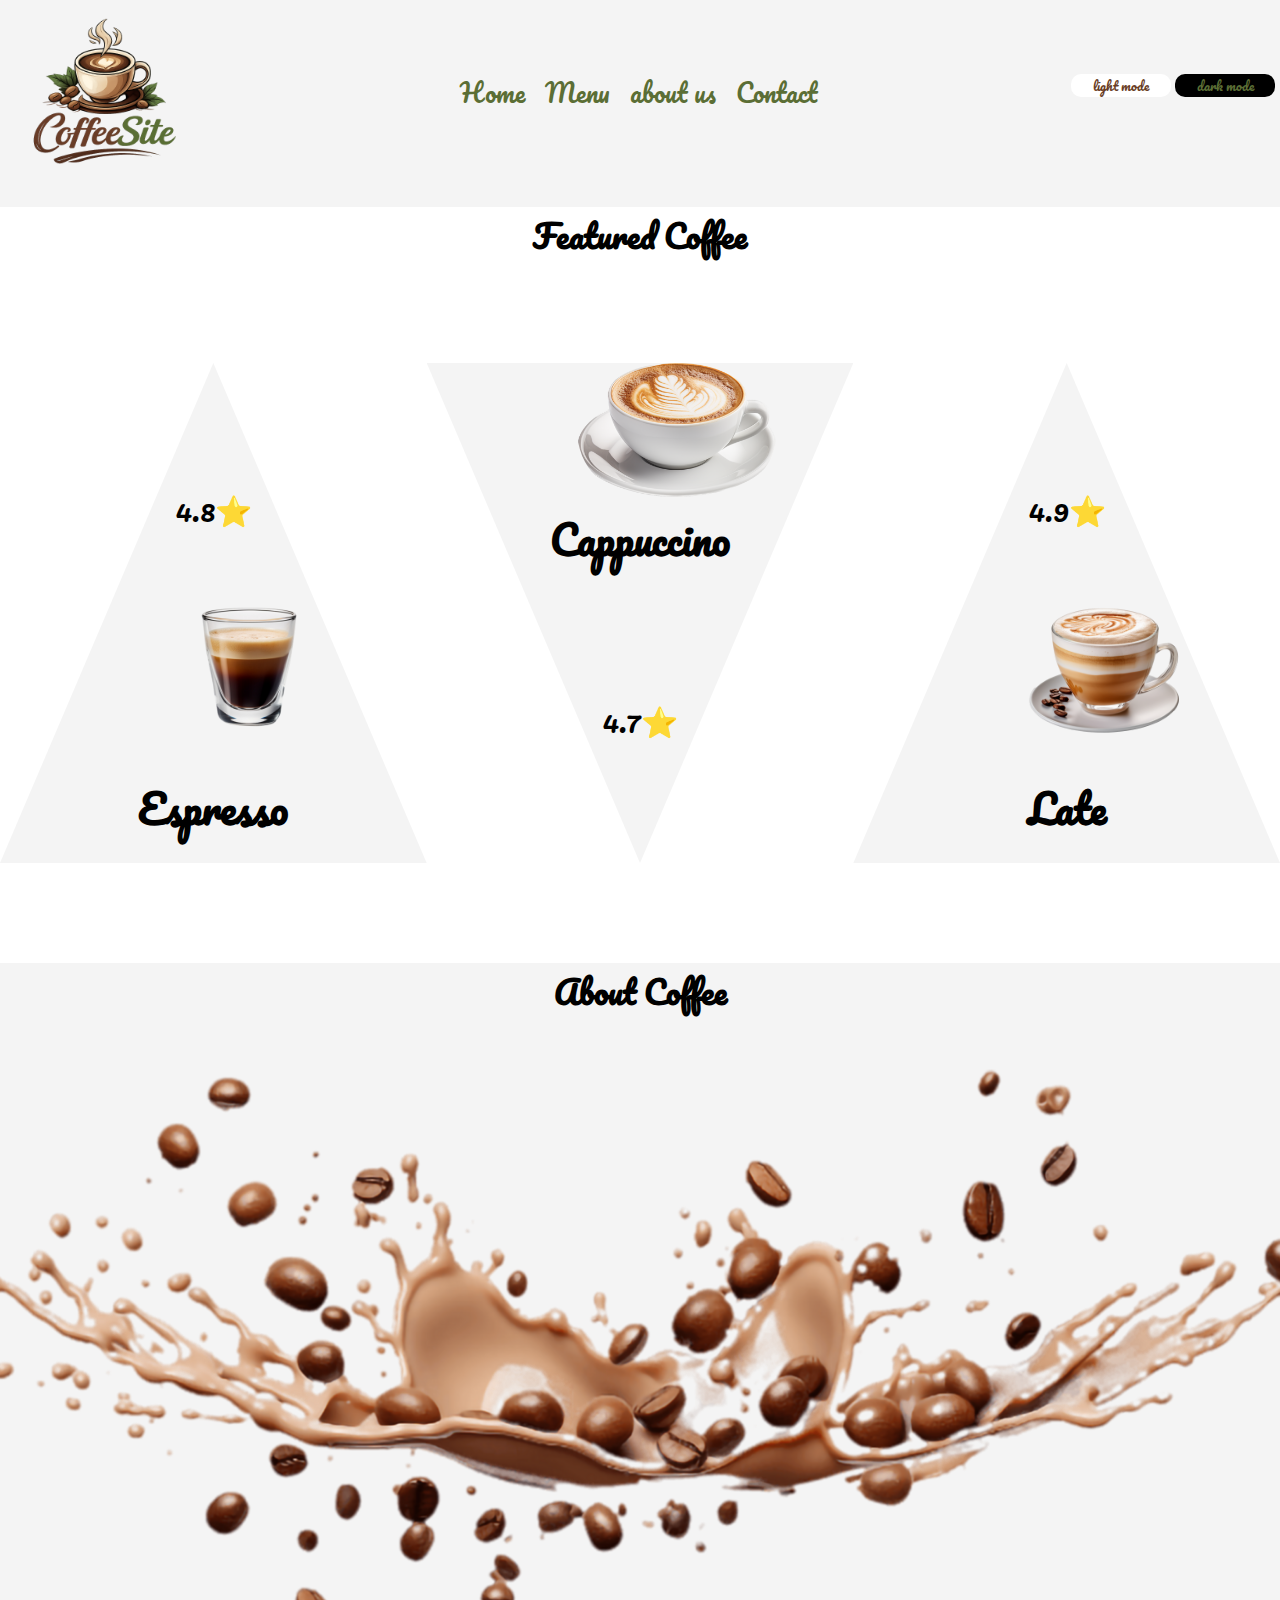
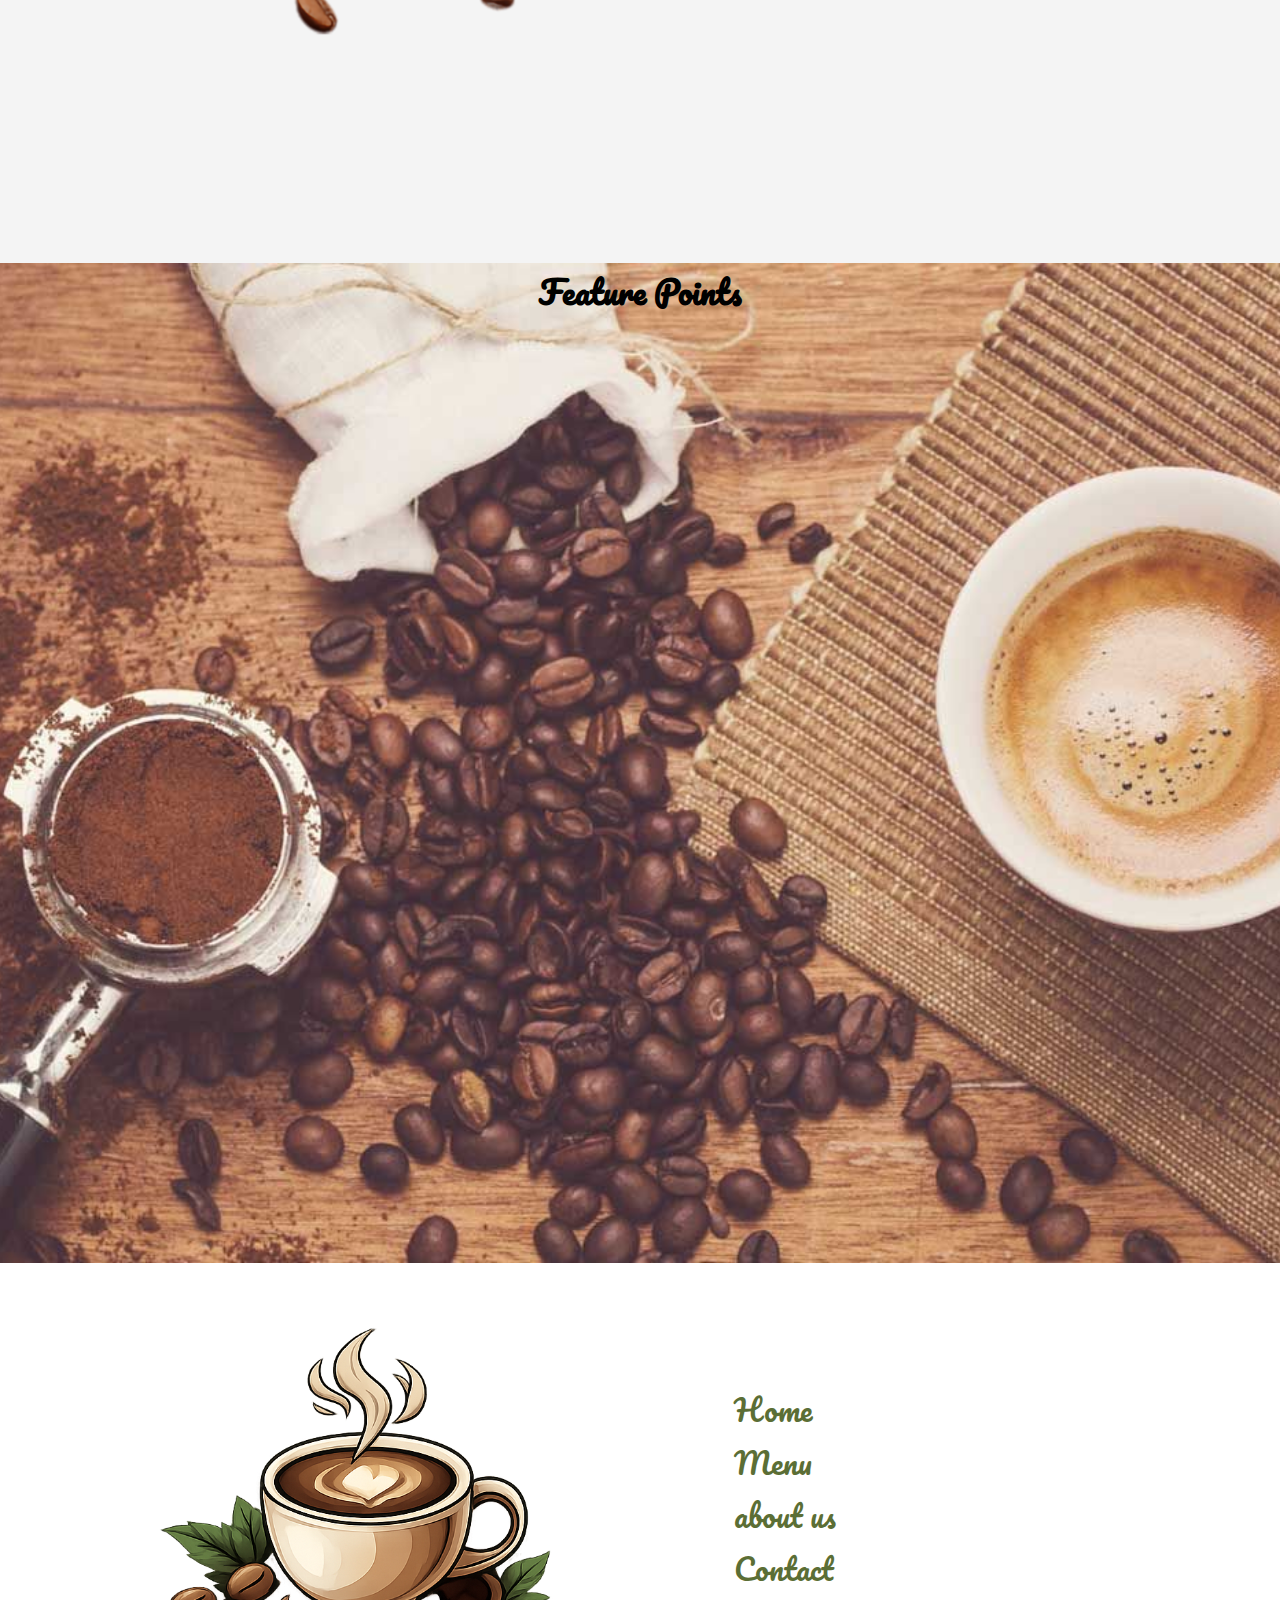
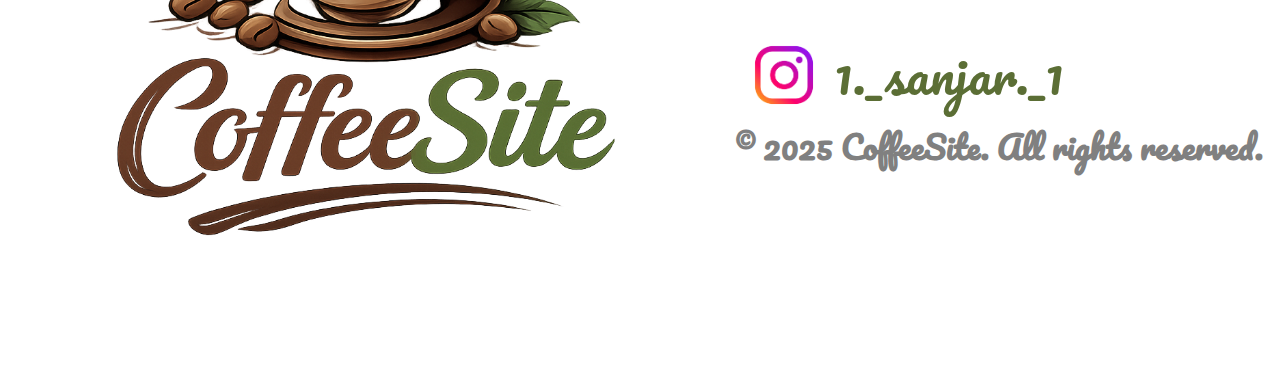
<file: index.html>
<!DOCTYPE html>
<html lang="en">
<head>
    <meta charset="UTF-8">
    <meta name="viewport" content="width=device-width, initial-scale=1.0">
    <title>Document</title>
    <link rel="stylesheet" href="./style.css">
    <link rel="preconnect" href="https://fonts.googleapis.com">
    <link rel="preconnect" href="https://fonts.gstatic.com" crossorigin>
    <link href="https://fonts.googleapis.com/css2?family=Pacifico&family=Science+Gothic:wght@100..900&display=swap" rel="stylesheet">
    <link href="https://unpkg.com/aos@2.3.1/dist/aos.css" rel="stylesheet">
</head>
<body>
    
    <header class="head">
        <div class="all container">
            <div>
                <img width="200px" src="./image copy.png" alt="">
            </div>
            <div class="text">
                <a class="a" href="./index.html">Home</a>
                <a class="a" href="./manu.html">Menu</a>
                <a class="a" href="./about.html">about us</a>
                <a class="a" href="">Contact</a>
            </div>
            <div class="btns">
                <button id="light" class="btn">light mode</button>
                <button id="dark" class="btn2">dark mode</button>
            </div>
        </div>
    </header>

    <main>
        <section>
            <h1 class="Featured">
                    Featured Coffee
                </h1>
            <div class="cards">
                <div data-aos="fade-down-right" class="card1">
                    <p class="rat" >4.8⭐</p>
                    <img class="coo" width="200px" src="./image copy 3.png" alt="">
                    <h3 class="ecl">Espresso</h3> 
                </div>
                <div data-aos="fade-down" class="card2">
                    <img class="coof" width="200px" src="./image copy 4.png" alt="">
                    <h3 class="ecl">Cappuccino</h3>
                    <p  class="rat">4.7⭐</p>
                </div>
                <div data-aos="fade-down-left" class="card3">
                    <p  class="rat">4.9⭐</p>
                    <img class="coo" width="200px" src="./image copy 5.png" alt="">
                    <h3 class="ecl">Late</h3>
                </div>

            </div>
        </section>
        <section>
            <div class="about">
                <h1 class="abu">About Coffee</h1>
                <div class="container">
                    <div class="happi">
                        <h1 data-aos="zoom-in-right" class="kirish">At CoffeeSite, we believe every cup of coffee tells a story. From the finest beans to the perfect roast, we ensure every sip brings warmth and happiness</h1>
                        <img data-aos="zoom-in" src="./image copy 7.png" alt="">
                    </div>
                </div>
            </div>
        </section>
        <section>
            <div class="points">
                <div>
                    <h1 class="tpoint">Feature Points</h1>
                </div>
                <div data-aos="fade-right" class="or">
                <p>1.100% Organic Beans</p>
                <img width="200px" src="./image copy 9.png" alt="">
                </div>
                <div data-aos="fade-up" class="or2">
                <p>2.Freshly Roasted Daily</p>
                <img width="200px" src="./image copy 10.png" alt="">
                </div>
                <div data-aos="fade-left" class="or3">
                <p>3.Crafted with Love</p>
                <img width="200px" src="./image copy 11.png" alt="">
                </div>
            </div>
        </section>
    </main>
    <footer>
        <div><img width="700px" src="./image copy.png" alt=""></div>
        <div class="fo2">
            
            
            <div class="text2">
                <a class="ai" href="./index.html">Home</a>
                <a class="ai" href="./manu.html">Menu</a>
                <a class="ai" href="">about us</a>
                <a class="ai" href="">Contact</a>
            </div>
            <img class="ic" width="100px" src="./image copy 12.png" alt=""><a class="inst" href="https://www.instagram.com/1_.sanjar._1/">1._sanjar._1</a>
            
       
        <h1 class="aftor">© 2025 CoffeeSite. All rights reserved.</h1>
         </div>
    </footer>

    <script src="https://unpkg.com/aos@2.3.1/dist/aos.js"></script>
    <script>
  AOS.init();
</script>
    <script src="./main.js"></script>
</body>
</html>
</file>
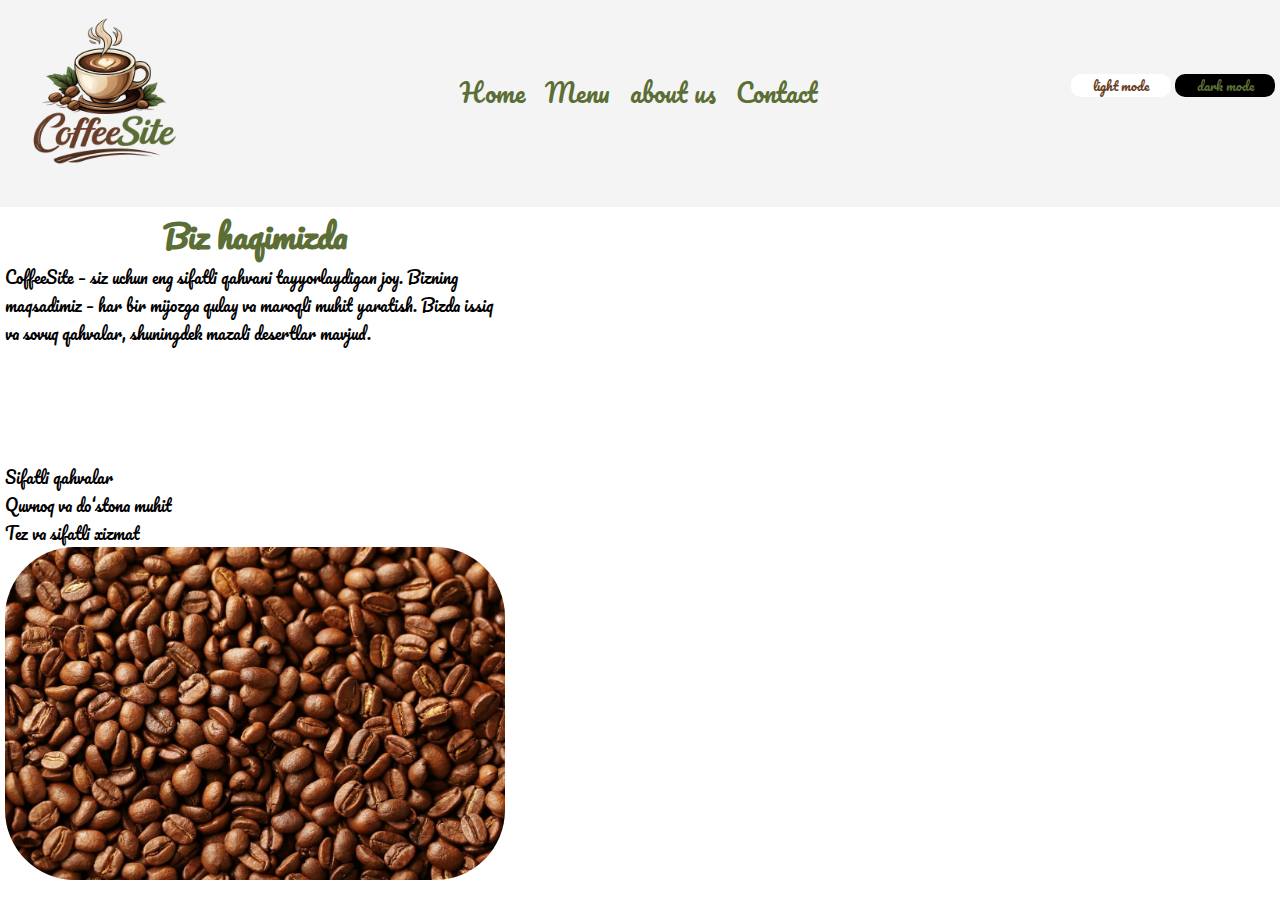
<file: about.html>
<!DOCTYPE html>
<html lang="en">
<head>
    <meta charset="UTF-8">
    <meta name="viewport" content="width=device-width, initial-scale=1.0">
    <title>Document</title>
    <link rel="stylesheet" href="./style.css">
    <link rel="preconnect" href="https://fonts.googleapis.com">
    <link rel="preconnect" href="https://fonts.gstatic.com" crossorigin>
    <link href="https://fonts.googleapis.com/css2?family=Pacifico&family=Science+Gothic:wght@100..900&display=swap" rel="stylesheet">
    <link href="https://unpkg.com/aos@2.3.1/dist/aos.css" rel="stylesheet">
</head>
<body>
<header class="head">
        <div class="all container">
            <div>
                <img width="200px" src="./image copy.png" alt="">
            </div>
            <div class="text">
                <a class="a" href="./index.html">Home</a>
                <a class="a" href="./manu.html">Menu</a>
                <a class="a" href="./about.html">about us</a>
                <a class="a" href="">Contact</a>
            </div>
            <div class="btns">
                <button id="light" class="btn">light mode</button>
                <button id="dark" class="btn2">dark mode</button>
            </div>
        </div>
    </header>

    <main class="container abouttt">
        <section>
    <div>
        <h1 class="bh">Biz haqimizda</h1>
        <p class="as">
            CoffeeSite – siz uchun eng sifatli qahvani tayyorlaydigan joy.
            Bizning maqsadimiz – har bir mijozga qulay va maroqli muhit yaratish.
            Bizda issiq va sovuq qahvalar, shuningdek mazali desertlar mavjud.
        </p>
        <ul>
            <li>Sifatli qahvalar</li>
            <li>Quvnoq va do‘stona muhit</li>
            <li>Tez va sifatli xizmat</li>
        </ul>
    </div>
    <div>
        <img width="500px" src="./image copy 28.png" alt="">
    </div>
</section>
    </main>

<script src="./main.js"></script>

</body>
</html>
</file>
<file: style.css>
*{
    margin: 0;
    padding: 0;
    box-sizing: border-box;
    font-family: "Pacifico", cursive;
    transition: 1s;
}
.container{
    max-width: 1270px;
    margin: 0 auto;
}
.head{
    background-color: #f4f4f4;
}
.all{
    display: flex;
    justify-content: space-between;
}
.text{
    display: flex;
    gap: 20px;
    font-size: 25px;
    margin-top: 70px;
}
.a{
    color: #5b6e35;
    text-decoration: none;
}
.ai{
    color: #5b6e35;
    text-decoration: none;
    font-size: 30px;
}
.btn{
    color: #693d25;
    width: 100px;
    border-radius: 10px;
    border: none;
    background-color: white;
}
.btn2{
    color: #5b6e35;
    width: 100px;
    border-radius: 10px;
    border: none;
    background-color: black;
}
.btns{
    margin-top: 70px;
}
.Featured{
    text-align: center;
}
img{
    border-radius: 70px;
}
.card1{
    width:  500px;
    height: 500px;
    background: #f4f4f4;
    clip-path: polygon(50% 0, 100% 100%, 0 100%)
}
.card2{
    width:  500px;
    height: 500px;
    background: #f4f4f4;
    clip-path: polygon(100% 0, 50% 100%, 0 0%)
}
.card3{
    width:  500px;
    height: 500px;
    background: #f4f4f4;
    clip-path: polygon(50% 0, 100% 100%, 0 100%)
}
.cards{
    display: flex;
    justify-content: space-between;
    margin-top: 100px;
    margin-bottom: 100px;
}
.coo{
    margin-top: 30px;
    margin-left: 150px;
}
.coof{
    margin-left: 150px;
}
.ecl{
    text-align: center;
    font-size: 40px;
}
.rat{
    text-align: center;
    margin-top: 120px;
    font-size: 30px;
}
.abu{
    text-align: center;
}
.about{
    height: 900px;
    background-color: #f4f4f4;
    background-image: url(./image\ copy\ 6.png);
    background-size: cover;
    background-position: center;
    background-repeat: no-repeat;
    color: black;
}
.kirish{
    color: #5b6e35;
    width: 700px;
    margin-top: 230px;
}
.happi{
    display: flex;
    gap: 20px;
}
.points{
    height: 1000px;
    background-color: #f4f4f4;
    background-image: url(./image\ copy\ 8.png);
    background-size: cover;
    background-position: center;
    background-repeat: no-repeat;
}
.tpoint{
    text-align: center;
}
.or{
    width: 300px;
    height: 300px;
    border-radius: 50%;
    background-color: white;
    padding: 50px;
}
.or2{
    width: 300px;
    height: 300px;
    border-radius: 50%;
    background-color: white;
    padding: 50px;
    position: relative;
    top: 0;
    left: 700px;
}
.or3{
    width: 300px;
    height: 300px;
    border-radius: 50%;
    background-color: white;
    padding: 50px;
    position: relative;
    top: 0;
    left: 1300px;   
}

.aftor{
    color: gray;
}
footer{
    display: flex;
    justify-content:space-evenly;
}
.inst{
    text-decoration: none;
    color: #5b6e35;
    font-size: 50px;
}
.ic{
    position: relative;
    top: 30px;
}
.dark{
    background-color: black;
}
.light{
    background-color: white;
}
.darkh{
    background-color: rgb(17, 17, 17);
}
.cardd1{
    width:  500px;
    height: 500px;
    clip-path: polygon(50% 0, 100% 100%, 0 100%);
    background-color: rgb(17, 17, 17) ;
    color: white;
}
.cardd2{
    width:  500px;
    height: 500px;
    clip-path: polygon(100% 0, 50% 100%, 0 0%);
    background-color: rgb(17, 17, 17) ;
    color: white;
}
.cardd3{
    width:  500px;
    height: 500px;
    clip-path: polygon(50% 0, 100% 100%, 0 100%);
    background-color: rgb(17, 17, 17) ;
    color: white;
}
.adark{
    height: 900px;
    background-image: url(./image\ copy\ 6.png);
    background-size: cover;
    background-position: center;
    background-repeat: no-repeat;
    background-color:rgb(17, 17, 17) ;
}
.abudark{
    color: #f4f4f4;
    text-align: center;
}
.fdark{
    text-align: center;
    color: #f4f4f4;
}
.manucard{
    width: 500px;
    height: 530px;
    background-color: #f4f4f4;
    border-radius: 15px;
    border: 1px solid #5b6e35;
}
.manucardd{
    width: 500px;
    height: 530px;
    background-color: black;
    color: #f4f4f4;
    border-radius: 15px;
    border: 1px solid #5b6e35;
}
.manucards{
    display: flex;
    flex-wrap: wrap;
    gap: 200px;
}
.ratm{
    font-size: 30px;
}
.text2{
    display: flex;
    flex-direction: column;
}
.fo2{
    margin-top: 120px;
}
.search{
    width: 300px;
    height: 40px;
    border-radius: 13px;
    border: 1px solid #5b6e35;
    background-color: #f4f4f4;
    color: #693d25;
}

.searchdiv{
    display: flex;
    justify-content: center;
    align-items: center;
    margin: 30px;
}
.bh{
    text-align: center;
    color: #5b6e35;
}
.as{
    width: 500px;
    height: 200px;
}
.abouttt{
    display: flex;
    justify-content: space-between;
}
</file>
